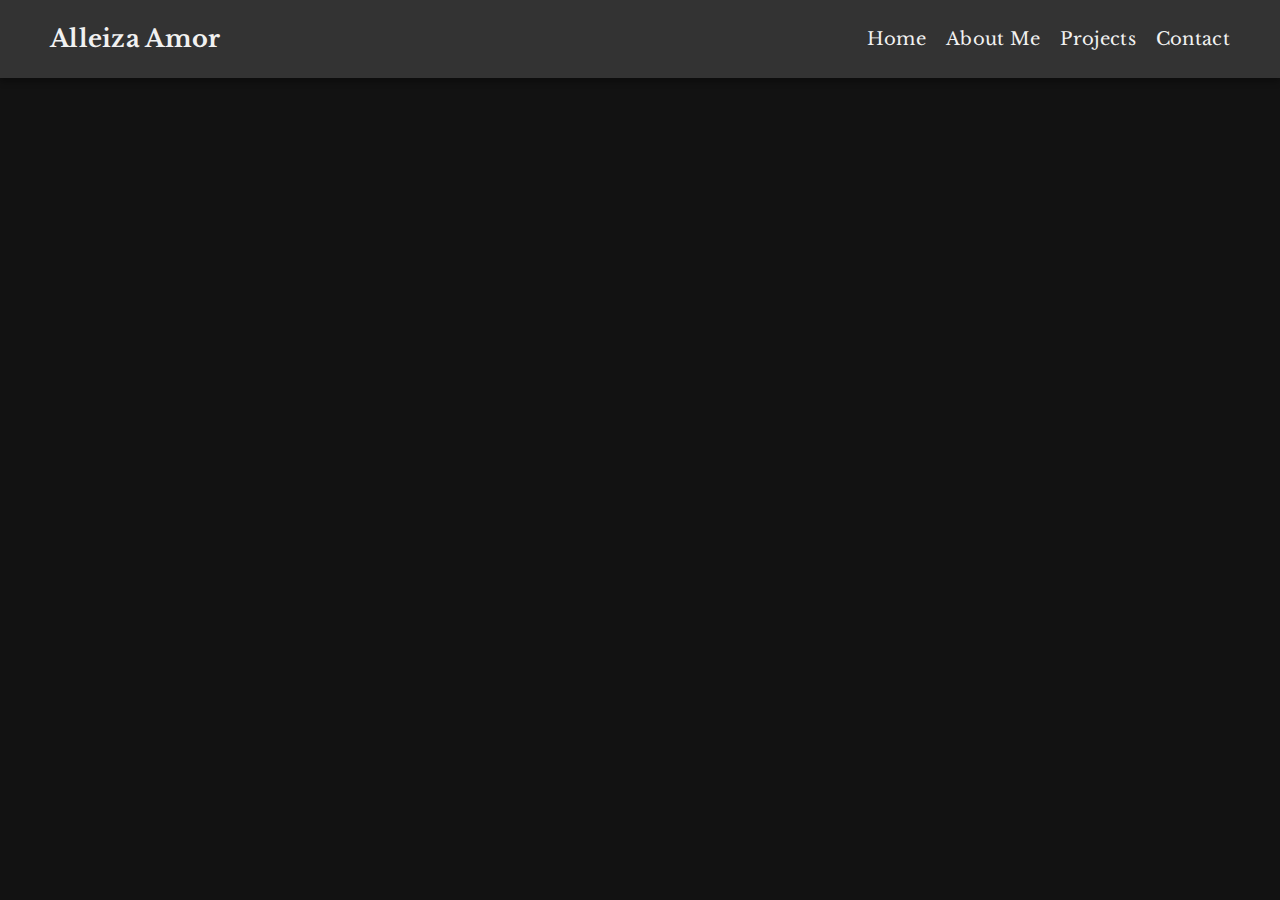
<file: index.html>
<!DOCTYPE html>
<html lang="en">
<head>
  <meta charset="UTF-8">
  <meta name="viewport" content="width=device-width, initial-scale=1.0">
  <link href="https://fonts.googleapis.com/css2?family=Libre+Baskerville:wght@400;700&display=swap" rel="stylesheet">
  <title>Alleiza's Portfolio</title>
  <link rel="stylesheet" href="css/style.css">
</head>
<body>
  <header>
    <div class="nav-container">
      <h1>Alleiza Amor</h1>
      <nav>
        <ul>
          <li><a href="index.html" class="active">Home</a></li>
          <li><a href="html/about.html">About Me</a></li>
          <li><a href="html/photo.html">Projects</a></li>
          
          <li><a href="html/contact.html">Contact</a></li>
        </ul>
      </nav>
    </div>
  </header>

  <section class="main-section">
    <div class="left">
      <img src="ako.jpg" alt="ako" class="fade-in">
    </div>
    <div class="right">
      <h2 class="fade-in">My Portfolio</h2>
      <p class="fade-in">Welcome to Alleiza's professional portfolio! Explore now or learn more about me.</p>
      <button class="fade-in" onclick="location.href='html/about.html'">Explore Now</button>
    </div>
  </section>

</body>
</html>
</file>
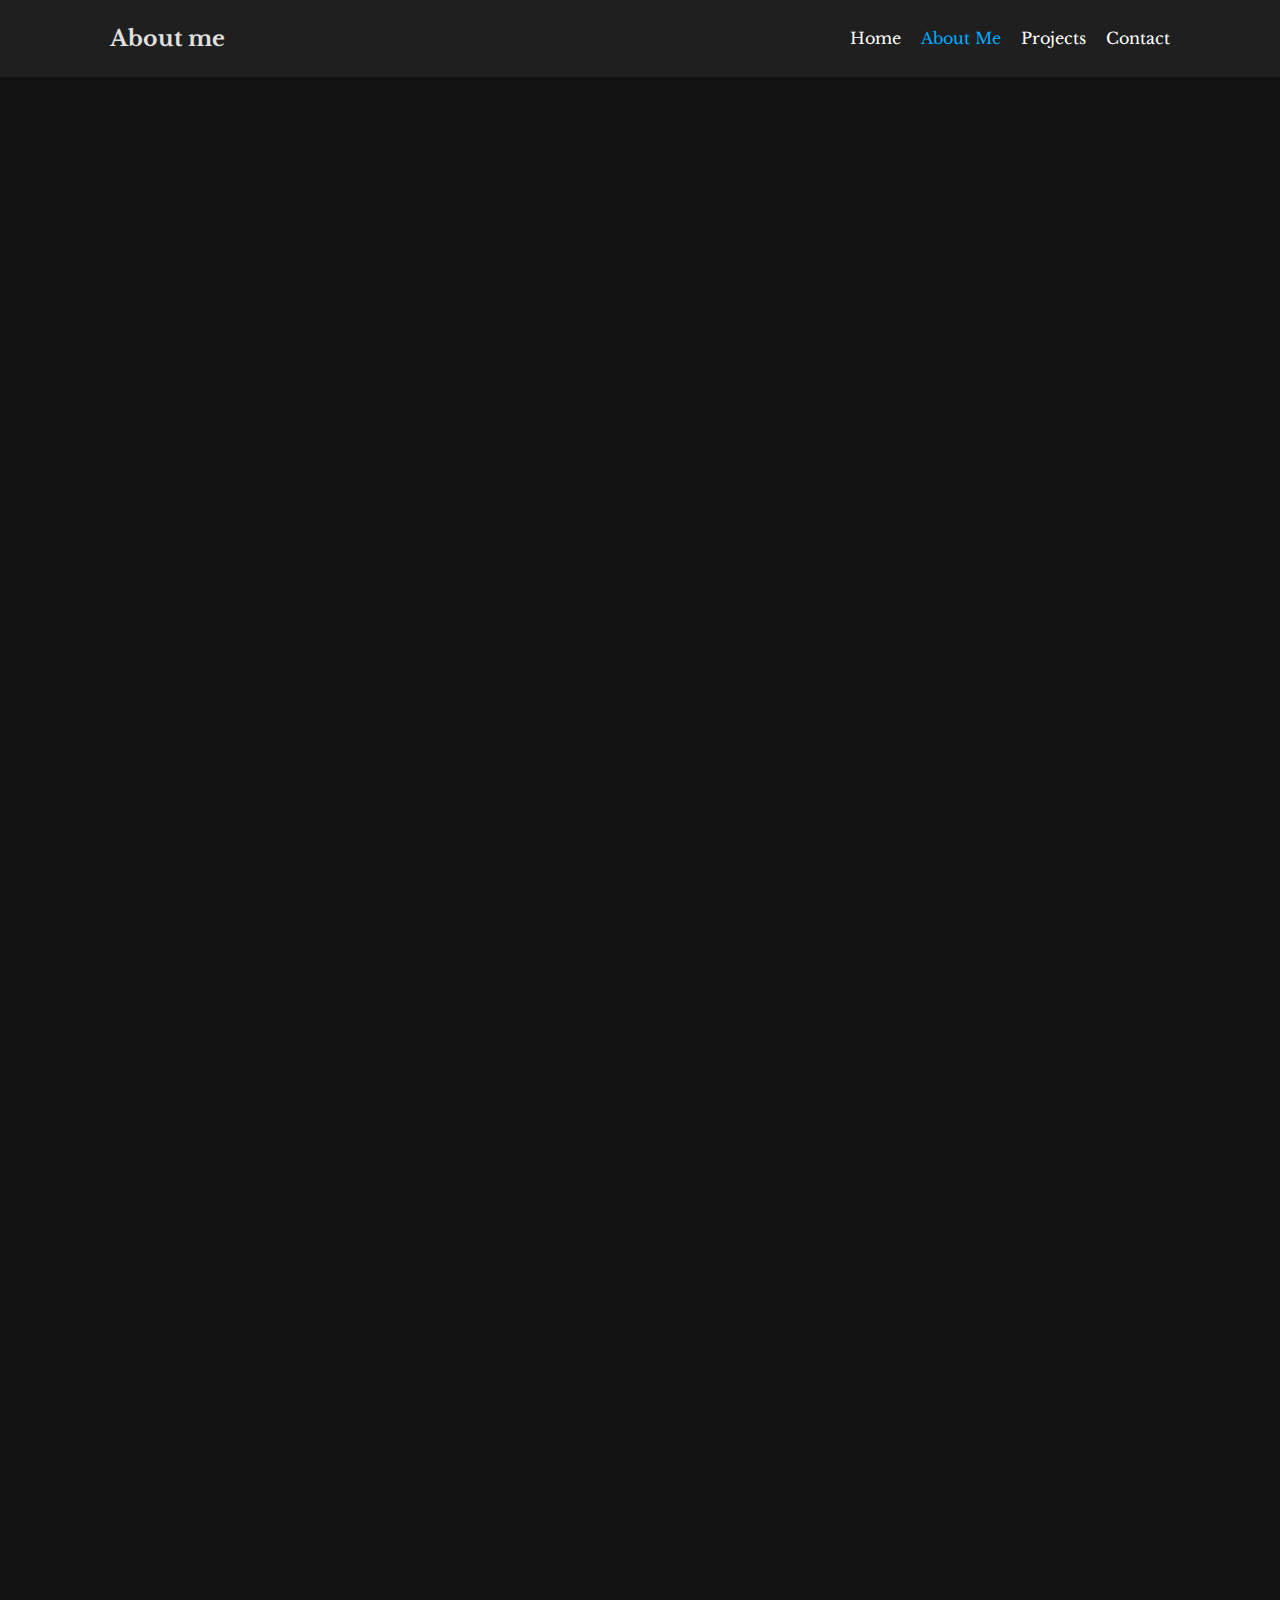
<file: html/about.html>
<!DOCTYPE html>
<html lang="en">
<head>
  <meta charset="UTF-8" />
  <meta name="viewport" content="width=device-width, initial-scale=1.0" />
  <title>About Me | Alleiza Amor</title>

  <!-- Google Font -->
  <link href="https://fonts.googleapis.com/css2?family=Libre+Baskerville:wght@400;700&display=swap" rel="stylesheet">

  <!-- CSS -->
  <link rel="stylesheet" href="../css/about-style.css">
</head>

<body>

  <!-- HEADER -->
  <header class="header">
    <div class="nav-container">
      <h1 class="logo">About me</h1>
      <nav>
        <ul class="nav-links">
          <li><a href="../index.html">Home</a></li>
          <li><a href="about.html" class="active">About Me</a></li>
          <li><a href="photo.html">Projects</a></li>
          <li><a href="contact.html">Contact</a></li>
        </ul>
      </nav>
    </div>
  </header>

  <!-- PROFILE CARD -->
  <section class="profile-section">
    <div class="profile-card">

      <div class="profile-text">
        <h2>ALLEIZA AMOR G. NAVAL</h2>
        <p>👩🏻‍🎓 4th Year College Student</p>
        <p>📍 Biñan, Laguna, Philippines</p>
        <p>📞 +63 919 7499 111</p>
        <p>✉️ <a href="mailto:alleizaamor26nn@gmail.com">alleizaamor26nn@gmail.com</a></p>
      </div>

      <div class="profile-image">
        <img src="ako.jpg" alt="Alleiza Amor Naval">
      </div>

    </div>
  </section>

  <!-- ABOUT -->
  <main class="main-content">

    <section class="section">
      <h2>About Me</h2>
      <p>
        Hi I'm Alleiza, a student with hands-on experience in developing systems for academic purposes. 
        I have worked on several projects, including a Violation Record Management System using <strong>C# in Visual Studio 2012</strong>, where I collaborated with a partner, and a Point of Sale System developed using <strong>VB.NET</strong>, also with a teammate. I have also independently created a Mini Library System using <strong>VB.NET</strong> that allows users to borrow books, view available books, and perform basic CRUD operations.
      </p>

      <p>
        I have basic experience working with databases, mainly using <strong>MySQL</strong> through <strong>phpMyAdmin and XAMPP (localhost)</strong>, and I understand how table relationships work and how data flows within a system. 
        I have also tried developing a PC Inventory System website using <strong>HTML and CSS</strong>, as well as creating simple games using <strong>C# and RPG Maker</strong>. 
        In addition, I am familiar with <strong>Figma</strong> for creating UI prototypes and have used <strong>Adobe Photoshop</strong> for school-related activities. 
        I am also a <strong>NC II holder in Computer Systems Servicing</strong>, which gave me foundational knowledge in computer hardware and troubleshooting.
      </p>

      <p>
        Although most of my projects were created for school requirements, they helped me discover my strengths. 
        I learned that I am a creative thinker who often comes up with ideas to further improve a system, even when the main concept is already defined. 
        I enjoy designing interfaces and improving user experience, and I consider myself more inclined toward <strong>front-end development</strong>, 
        while still understanding the logic behind system and database design. I am eager to continue learning, improving my skills, and gaining real-world experience. </p>
      </p>
    </section>

    <!-- SKILLS -->
    <section class="section section-dark">
      <h2>My Skills</h2>

      <ul class="skills-grid">
        <li><strong>Web:</strong> HTML, CSS, JavaScript</li>
        <li><strong>Software:</strong> C#, VB.NET</li>
        <li><strong>Database:</strong> MySQL</li>
        <li><strong>Tools:</strong> Visual Studio, GitHub, PHP</li>
        <li><strong>Design:</strong> Figma, Photoshop, Canva</li>
        <li><strong>Certification:</strong> NC II – Computer Systems Servicing</li>
      </ul>

      <a href="photo.html" class="btn">View Projects</a>
    </section>

    <!-- HOBBIES -->
    <section class="section">
      <h2>My Hobbies</h2>
      <ul class="hobby-list">
        <li>🎮 Playing RPG and MOBA games</li>
        <li>🎌 Watching anime</li>
        <li>🎬 Video editing</li>
        <li>🎨 Graphic designing</li>
      </ul>
    </section>

    <!-- PORTFOLIO LINK -->
    <section class="section section-dark center">
      <h2>Video & Photo Portfolio</h2>
      <p>View my creative works on Google Drive.</p>
      <a href="https://drive.google.com/drive/folders/1BtG2ghHKR_3LAjpmxSSO_MafqD8NV3uB?usp=sharing" target="_blank" class="btn">
        Open Google Drive
      </a>
    </section>

  </main>

</body>
</html>
</file>
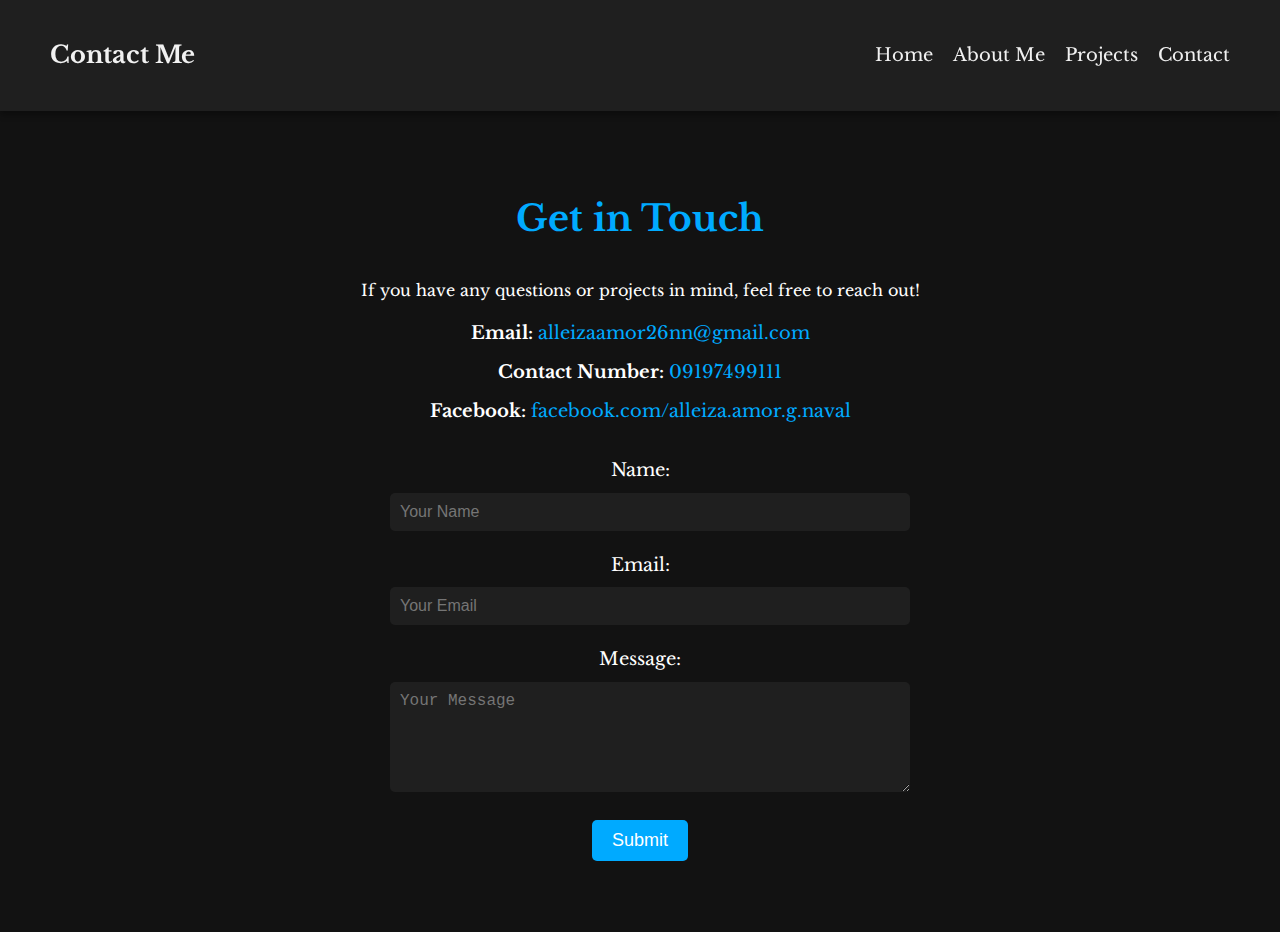
<file: html/contact.html>
<!DOCTYPE html>
<html lang="en">
<head>
  <meta charset="UTF-8">
  <meta name="viewport" content="width=device-width, initial-scale=1.0">
  <title>Contact Me</title>
  <link href="https://fonts.googleapis.com/css2?family=Libre+Baskerville:wght@400;700&display=swap" rel="stylesheet">
  <link rel="stylesheet" href="../css/contact-style.css">
</head>
<body>
  <header>
    <div class="nav-container">
      <h1 class="title">Contact Me</h1>
      <nav>
        <ul>
          <li><a href="../index.html">Home</a></li>
          <li><a href="about.html">About Me</a></li>
          <li><a href="photo.html">Projects</a></li>
          <li><a href="contact.html" class="active">Contact</a></li>
        </ul>
      </nav>
    </div>
  </header>

  <section class="contact-section">
    <h2>Get in Touch</h2>
    <p>If you have any questions or projects in mind, feel free to reach out!</p>

    <div class="contact-details">
      <p><strong>Email:</strong> <a href="mailto:alleizaamor26nn@gmail.com">alleizaamor26nn@gmail.com</a></p>
      <p><strong>Contact Number:</strong> <a href="tel:+639197499111">09197499111</a></p>
      <p><strong>Facebook:</strong> <a href="https://www.facebook.com/alleiza.amor.g.naval/" target="_blank">facebook.com/alleiza.amor.g.naval</a></p>
    </div>

    <form id="contact-form" class="contact-form" action="https://script.google.com/macros/s/AKfycbyVVnRXwRoF25Y6JORk1f4zf7gd5zR4XdfhXTScbNrW5PBavrXqUfDDPNQOiG2O85ao/exec" method="POST">
      <label for="name">Name:</label>
      <input type="text" id="name" name="name" placeholder="Your Name" required>

      <label for="email">Email:</label>
      <input type="email" id="email" name="email" placeholder="Your Email" required>

      <label for="message">Message:</label>
      <textarea id="message" name="message" rows="5" placeholder="Your Message" required></textarea>

      <button type="submit" id="submit-btn">Submit</button>
      
      <p id="form-status" style="margin-top: 15px; font-weight: bold;"></p>
    </form>
  </section>

  <script src="../js/contact-script.js" defer></script>
</body>
</html>
</file>
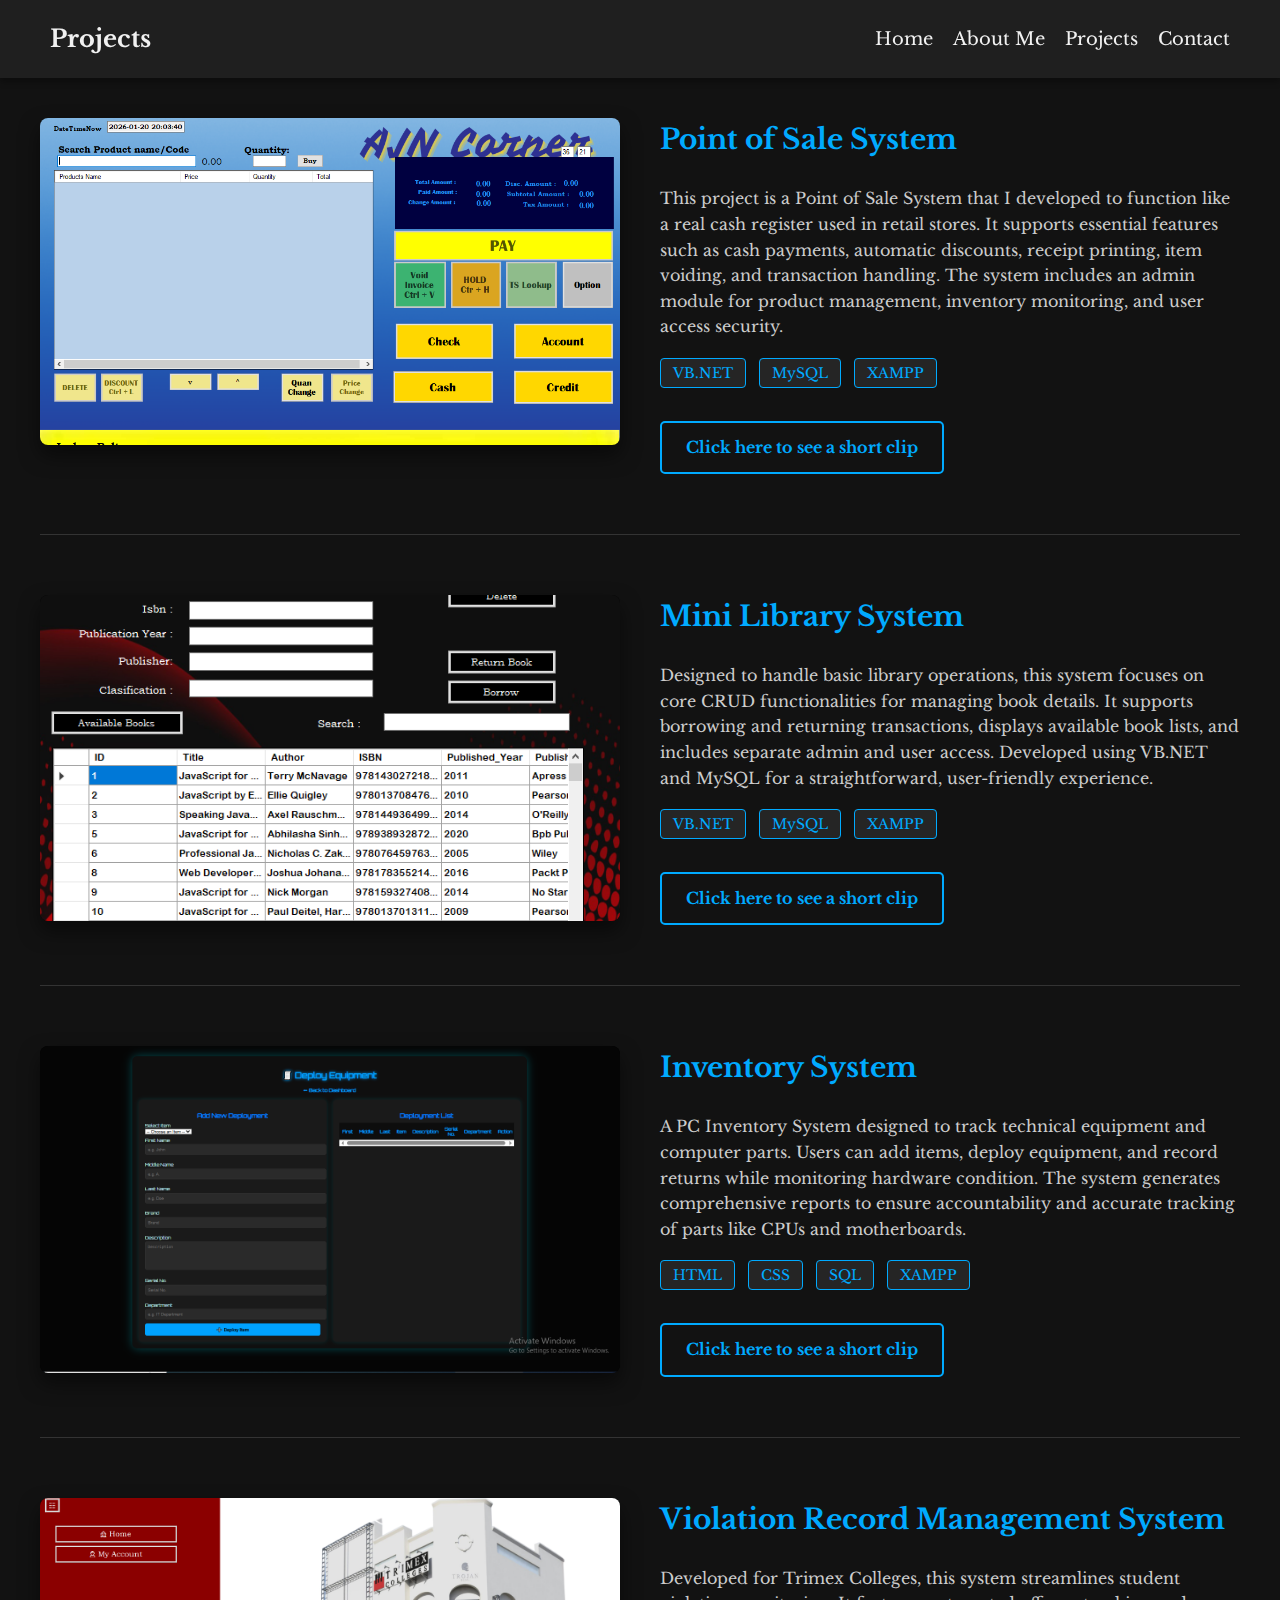
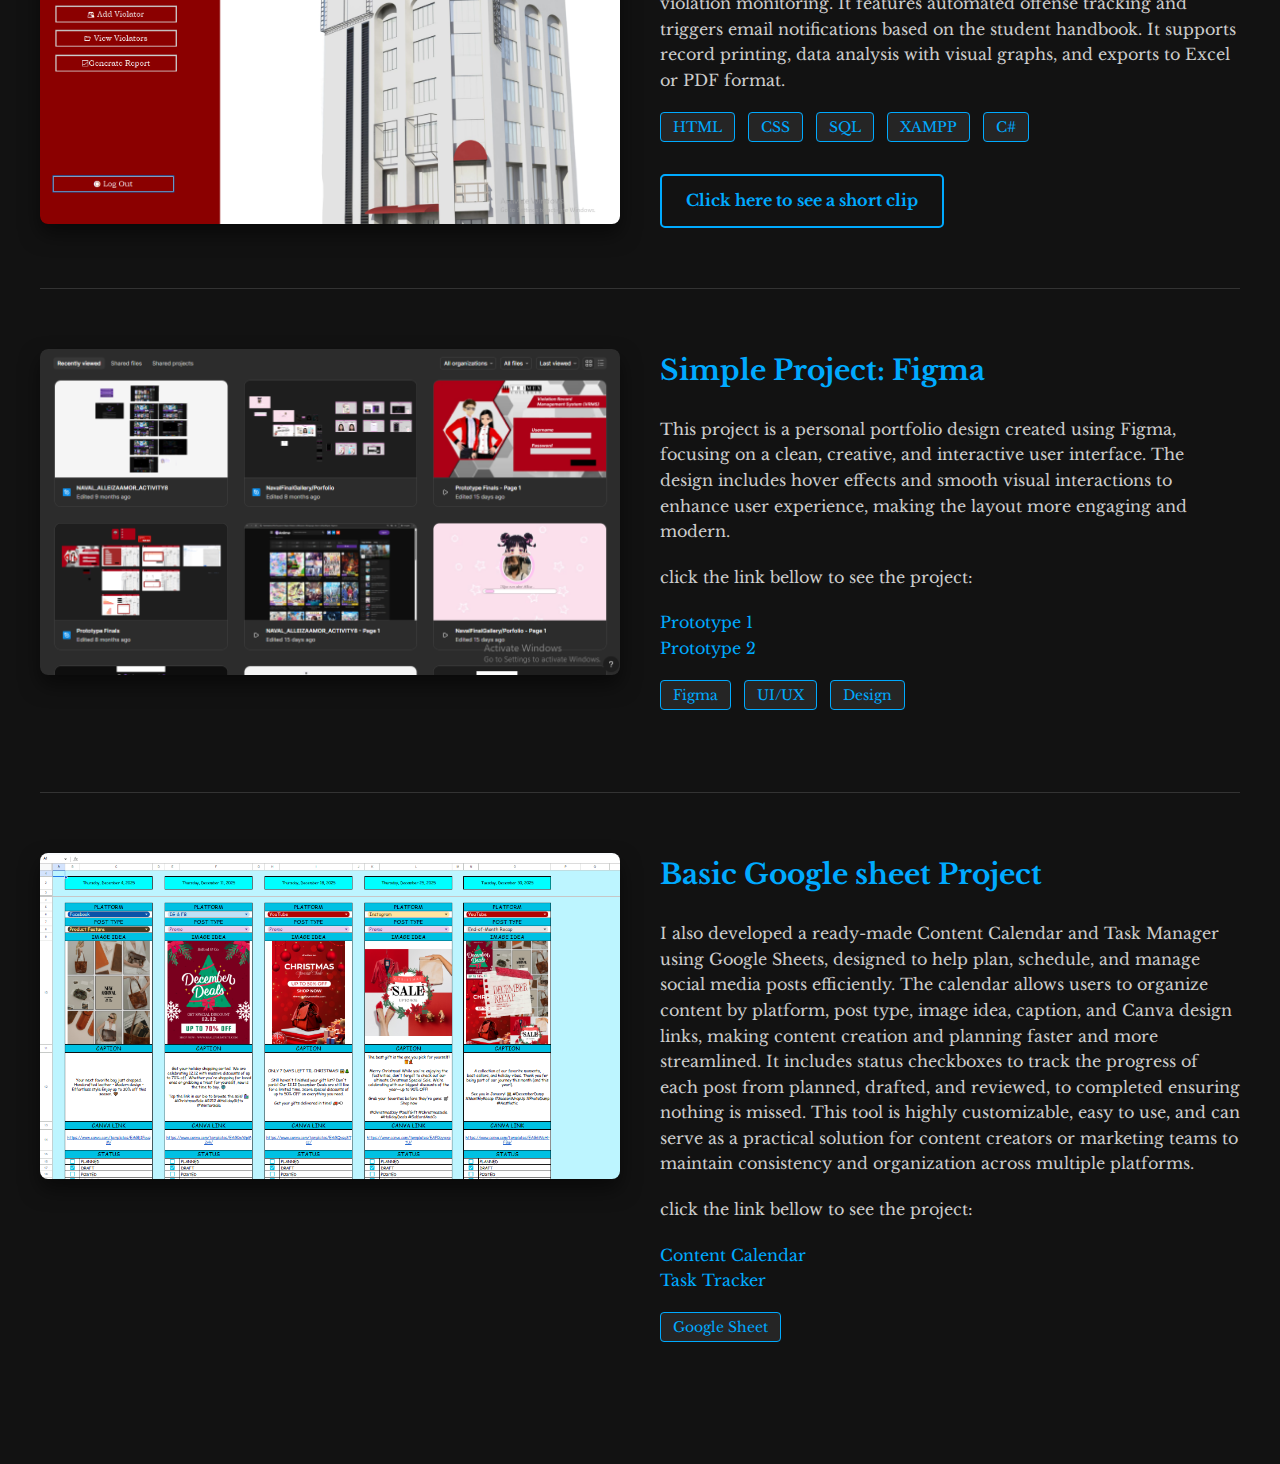
<file: html/photo.html>
<!DOCTYPE html>
<html lang="en">
<head>
  <meta charset="UTF-8">
  <meta name="viewport" content="width=device-width, initial-scale=1.0">
  <title>Projects</title>
  <link href="https://fonts.googleapis.com/css2?family=Libre+Baskerville:wght@400;700&display=swap" rel="stylesheet">
  <link rel="stylesheet" href="../css/photo-style.css">
</head>
<body>
  <header>
    <div class="nav-container">
      <h1 class="title">Projects</h1>
      <nav>
        <ul>
          <li><a href="../index.html">Home</a></li>
          <li><a href="about.html">About Me</a></li>
          <li><a href="photo.html" class="active">Projects</a></li>
          <li><a href="contact.html">Contact</a></li>
        </ul>
      </nav>
    </div>
  </header>

  <section class="gallery-section">

    <!-- Point of Sale System -->
    <div class="project-row">
      <div class="gallery-item">
        <img class="gallery-image" src="poss.png" alt="Point of Sale System Screenshot">
      </div>
      <div class="project-description">
        <h2>Point of Sale System</h2>
        <p>
          This project is a Point of Sale System that I developed to function like a real cash register used in retail stores. 
          It supports essential features such as cash payments, automatic discounts, receipt printing, item voiding, and transaction handling. 
          The system includes an admin module for product management, inventory monitoring, and user access security.
        </p>
        <div class="tech-stack">
          <span>VB.NET</span> <span>MySQL</span> <span>XAMPP</span>
        </div>
        <a href="https://drive.google.com/file/d/1shIC7ijWDiB8ujad3aiNlCzMbGbIQCCV/view?usp=sharing" class="clip-button" target="_blank">Click here to see a short clip</a>
      </div>
    </div>

    <hr class="separator"> 

    <!-- Mini Library System -->
    <div class="project-row">
      <div class="gallery-item">
        <img class="gallery-image" src="minilib.png" alt="Mini Library System Screenshot">
      </div>
      <div class="project-description">
        <h2>Mini Library System</h2>
        <p>
          Designed to handle basic library operations, this system focuses on core CRUD functionalities for managing book details. 
          It supports borrowing and returning transactions, displays available book lists, and includes separate admin and user access. 
          Developed using VB.NET and MySQL for a straightforward, user-friendly experience.
        </p>
        <div class="tech-stack">
          <span>VB.NET</span> <span>MySQL</span> <span>XAMPP</span>
        </div>
        <a href="https://drive.google.com/file/d/1atQx7HPjYz0ORDkn_LmHXOaKjg_o-oDl/view?usp=sharing" class="clip-button" target="_blank">Click here to see a short clip</a>
      </div>
    </div>

    <hr class="separator">

    <!-- Inventory System -->
    <div class="project-row">
      <div class="gallery-item">
        <img class="gallery-image" src="inventory.png" alt="Inventory System Screenshot">
      </div>
      <div class="project-description">
        <h2>Inventory System</h2>
        <p>
          A PC Inventory System designed to track technical equipment and computer parts. 
          Users can add items, deploy equipment, and record returns while monitoring hardware condition. 
          The system generates comprehensive reports to ensure accountability and accurate tracking of parts like CPUs and motherboards.
        </p>
        <div class="tech-stack">
          <span>HTML</span> <span>CSS</span> <span>SQL</span> <span>XAMPP</span>
        </div>
        <a href="https://drive.google.com/file/d/11kP-dgr38ct7XklS1HBz7eNpDVgUUyEB/view?usp=sharing" class="clip-button" target="_blank">Click here to see a short clip</a>
      </div>
    </div>

    <hr class="separator">

    <!-- Violation Record Management System -->
    <div class="project-row">
      <div class="gallery-item">
        <img class="gallery-image" src="vrms.png" alt="Violation System Screenshot">
      </div>
      <div class="project-description">
        <h2>Violation Record Management System</h2>
        <p>
          Developed for Trimex Colleges, this system streamlines student violation monitoring. 
          It features automated offense tracking and triggers email notifications based on the student handbook. 
          It supports record printing, data analysis with visual graphs, and exports to Excel or PDF format.
        </p>
        <div class="tech-stack">
          <span>HTML</span> <span>CSS</span> <span>SQL</span> <span>XAMPP</span> <span>C#</span>
        </div>
        <a href="YOUR_GOOGLE_DRIVE_LINK_HERE" class="clip-button" target="_blank">Click here to see a short clip</a>
      </div>
    </div>

    <hr class="separator">

    <!-- Figma Project -->
    <div class="project-row">
      <div class="gallery-item">
        <img class="gallery-image" src="figma.png" alt="Prototype Screenshot">
      </div>
      <div class="project-description">
        <h2>Simple Project: Figma</h2>
        <p>
         This project is a personal portfolio design created using Figma, focusing on a clean, creative, and interactive user interface. 
         The design includes hover effects and smooth visual interactions to enhance user experience, 
         making the layout more engaging and modern.
         
        </p>
         <p> click the link bellow to see the project:</p>
        <ul style="list-style: none; padding: 0; margin-bottom: 20px;">
          <li><a href="https://www.figma.com/proto/Jbuj81sCafb8LmJkJZHZ3C/NavalFinalGallery-Porfolio?node-id=0-1&t=OjHb2ks8rfwrBP30-1" style="color: #00aaff; text-decoration: none;">Prototype 1</a></li>
          <li><a href="https://www.figma.com/proto/NWxyb8sm8LJm6EL111d4dN/NAVAL_ALLEIZAAMOR_ACTIVITY8?t=OjHb2ks8rfwrBP30-1" style="color: #00aaff; text-decoration: none;">Prototype 2</a></li>
        </ul>
        <div class="tech-stack">
          <span>Figma</span> <span>UI/UX</span> <span>Design</span>
        </div>
      </div>
    </div>

    <hr class="separator">

    
    <div class="project-row">
      <div class="gallery-item">
        <img class="gallery-image" src="Gsheet.png" alt="google sheet">
      </div>
      <div class="project-description">
        <h2>Basic Google sheet Project</h2>
        <p>
          I also developed a ready-made Content Calendar and Task Manager using Google Sheets, designed to help plan, schedule, and manage social media posts efficiently. 
          The calendar allows users to organize content by platform, post type, image idea, caption, and Canva design links, making content creation and planning faster and more streamlined. 
          It includes status checkboxes to track the progress of each post from planned, drafted, and reviewed, to completed ensuring nothing is missed. 
          This tool is highly customizable, easy to use, and can serve as a practical solution for content creators or marketing teams to maintain consistency and organization across multiple platforms.
         
        </p>
        <p> click the link bellow to see the project:</p>
        <ul style="list-style: none; padding: 0; margin-bottom: 20px;">
          <li><a href="https://docs.google.com/spreadsheets/d/16WY1qKik-fs2V_UNfEqTyUSzIhi1UQYMUrqwklub6CI/edit?usp=sharing" style="color: #00aaff; text-decoration: none;">Content Calendar</a></li>
          <li><a href="https://docs.google.com/spreadsheets/d/1y3Nz2fbzVyv_Pi2vQizRf4wkOrUzP0-2p1D-HQ5cjhw/edit?usp=sharing" style="color: #00aaff; text-decoration: none;">Task Tracker</a></li>
        </ul>
        <div class="tech-stack">
          <span>Google Sheet</span>
        </div>
      </div>
    </div>

  </section>

</body>
</html>
</file>
<file: css/style.css>
/* General body styles */
body {
  font-family: "Libre Baskerville", "Bookman Old Style", Bookman, serif;
  margin: 0;
  padding: 0;
  color: #ffffff;
  background-color: #121212;
  overflow-x: hidden;
  line-height: 1.6;
  letter-spacing: 0.3px;
}

/* Header styles */
header {
  background-color: #1f1f1f;
  padding: 20px 50px;
  position: sticky;
  top: 0;
  z-index: 1000;
  box-shadow: 0px 4px 6px rgba(0, 0, 0, 0.3);
  transition: background-color 0.3s ease;
}

header:hover {
  background-color: #333333;
}

/* Navigation container with flex alignment */
.nav-container {
  display: flex;
  justify-content: space-between;
  align-items: center;
}

/* Title styling */
.nav-container h1 {
  font-size: 24px;
  color: #f1f1f1;
  margin: 0;
  animation: slide-in 1s ease-in-out;
}

/* Navigation menu styles */
nav ul {
  list-style: none;
  display: flex;
  gap: 20px;
  margin: 0;
  padding: 0;
}

nav a {
  color: #f1f1f1;
  text-decoration: none;
  font-size: 18px;
  transition: color 0.3s ease;
}

nav a:hover {
  color: #00aaff;
}

/* Main section layout */
.main-section {
  display: flex;
  justify-content: space-between;
  align-items: center;
  padding: 50px;
  gap: 60px;
}


/* Left side with image */
.left img {
  max-width: 700px;
  height: auto;
  border-radius: 20px;
  opacity: 0;
  transition: opacity 1s ease, transform 1s ease;
}

/* Right side with text and buttons */
.right h2 {
  font-size: 48px;
  margin-bottom: 20px;
}

.right p {
  font-size: 18px;
  margin-bottom: 30px;
}

button {
  padding: 10px 20px;
  margin-right: 10px;
  border: none;
  background-color: #00aaff;
  color: #ffffff;
  border-radius: 5px;
  cursor: pointer;
  transition: transform 0.2s ease, background-color 0.3s ease;
}

button:hover {
  background-color: #0077cc;
  transform: scale(1.1);
}

/* Fade-in effect */
.fade-in {
  opacity: 0;
  animation: fadeIn 1s ease-in forwards;
}

/* Keyframes */
@keyframes fadeIn {
  from {
    opacity: 0;
    transform: translateY(20px);
  }
  to {
    opacity: 1;
    transform: translateY(0);
  }
}

@keyframes slide-in {
  from {
    transform: translateX(-100%);
  }
  to {
    transform: translateX(0);
  }
}
</file>
<file: css/contact-style.css>
/* General styles */
body {
  font-family: "Libre Baskerville", "Bookman Old Style", Bookman, serif;
  margin: 0;
  padding: 0;
  background-color: #121212;
  color: #ffffff;
  overflow-x: hidden;
  line-height: 1.6;
}

header {
  background-color: #1f1f1f;
  padding: 20px 50px;
  position: sticky;
  top: 0;
  z-index: 10;
  box-shadow: 0px 4px 6px rgba(0, 0, 0, 0.3);
}

.nav-container {
  display: flex;
  justify-content: space-between;
  align-items: center;
}

.title {
  font-size: 24px;
  color: #f1f1f1;
}

nav ul {
  list-style: none;
  display: flex;
  gap: 20px;
}

nav a {
  color: #f1f1f1;
  text-decoration: none;
  font-size: 18px;
  transition: color 0.3s ease;
}

nav a:hover {
  color: #00aaff;
}

.contact-section {
  padding: 50px;
  text-align: center;
  animation: fadeIn 1s ease-in-out forwards;
}

.contact-section h2 {
  font-size: 36px;
  color: #00aaff;
}

.contact-details p {
  margin: 10px 0;
  font-size: 18px;
}

.contact-details a {
  color: #00aaff;
  text-decoration: none;
}

.contact-details a:hover {
  text-decoration: underline;
}

.contact-form {
  margin-top: 30px;
  max-width: 500px;
  margin-left: auto;
  margin-right: auto;
}

.contact-form label {
  display: block;
  margin-bottom: 8px;
  font-size: 18px;
}

.contact-form input,
.contact-form textarea {
  width: 100%;
  padding: 10px;
  margin-bottom: 20px;
  border: none;
  border-radius: 5px;
  background-color: #1f1f1f;
  color: #ffffff;
  font-size: 16px;
  outline: none;
  transition: box-shadow 0.3s ease;
}

.contact-form button {
  background-color: #00aaff;
  color: #ffffff;
  padding: 10px 20px;
  border: none;
  border-radius: 5px;
  font-size: 18px;
  cursor: pointer;
  transition: background-color 0.3s ease, transform 0.2s ease;
}

.contact-form button:hover {
  background-color: #0088cc;
  transform: scale(1.05);
}

/* Fade-in animation */
@keyframes fadeIn {
  from {
    opacity: 0;
    transform: translateY(20px);
  }
  to {
    opacity: 1;
    transform: translateY(0);
  }
}
</file>
<file: css/photo-style.css>
/* General styles */
body {
  font-family: "Libre Baskerville", "Bookman Old Style", Bookman, serif;
  margin: 0;
  padding: 0;
  background-color: #121212;
  color: #ffffff;
  overflow-x: hidden;
  line-height: 1.6;
}

header {
  background-color: #1f1f1f;
  padding: 20px 50px;
  position: sticky;
  top: 0;
  z-index: 10;
  box-shadow: 0px 4px 6px rgba(0, 0, 0, 0.3);
}

.nav-container {
  display: flex;
  justify-content: space-between;
  align-items: center;
}

.title {
  font-size: 24px;
  color: #f1f1f1;
  margin: 0;
}

nav ul {
  list-style: none;
  display: flex;
  gap: 20px;
  margin: 0;
  padding: 0;
}

nav a {
  color: #f1f1f1;
  text-decoration: none;
  font-size: 18px;
  transition: color 0.3s ease;
}

nav a:hover {
  color: #00aaff;
}

/* Gallery section container */
.gallery-section {
  padding: 40px;
  max-width: 1200px;
  margin: 0 auto;
}

/* Layout for Photo and Text side-by-side */
.project-row {
  display: flex;
  gap: 40px;
  align-items: flex-start; /* Aligns content to the top */
  margin-bottom: 60px;
}

/* Fixed size for the Image Container */
.gallery-item {
  flex: 1;
  min-width: 450px;
  border-radius: 8px;
  position: relative;
  aspect-ratio: 16 / 9; 
  overflow: hidden;
  background-color: #000;
  box-shadow: 0px 10px 20px rgba(0,0,0,0.5);
}

/* Revised: Image replaces Video */
.gallery-image {
  width: 100%;
  height: 100%;
  object-fit: cover; 
  display: block;
  transition: transform 0.5s ease;
}

.gallery-item:hover .gallery-image {
  transform: scale(1.05); /* Subtle zoom effect on hover */
}

/* Styling for the Text side */
.project-description {
  flex: 1;
}

.project-description h2 {
  color: #00aaff;
  margin-top: 0;
  font-size: 28px;
}

.project-description p {
  margin-bottom: 20px;
  color: #cccccc;
}

/* Technology Tags */
.tech-stack {
  margin-bottom: 25px;
}

.tech-stack span {
  background: #252525;
  color: #00aaff;
  padding: 5px 12px;
  border-radius: 4px;
  font-size: 14px;
  margin-right: 8px;
  border: 1px solid #00aaff;
}

/* NEW: Google Drive Button Styling */
.clip-button {
  display: inline-block;
  padding: 12px 24px;
  background-color: transparent;
  color: #00aaff;
  border: 2px solid #00aaff;
  text-decoration: none;
  font-weight: bold;
  font-size: 16px;
  border-radius: 5px;
  transition: all 0.3s ease;
  margin-top: 10px;
}

.clip-button:hover {
  background-color: #00aaff;
  color: #121212;
  box-shadow: 0px 0px 15px rgba(0, 170, 255, 0.4);
  transform: translateY(-2px);
}

.separator {
  border: 0;
  border-top: 1px solid #333;
  margin-bottom: 60px;
}

/* Mobile Responsive Adjustments */
@media (max-width: 900px) {
  .project-row {
    flex-direction: column;
    gap: 25px;
  }
  
  .gallery-item {
    min-width: 100%;
    aspect-ratio: 4 / 3; /* Slightly taller for mobile screens */
  }

  .project-description h2 {
    font-size: 22px;
  }
}
</file>
<file: css/about-style.css>
/* RESET */
* {
  margin: 0;
  padding: 0;
  box-sizing: border-box;
}

/* BASE */
body {
  font-family: "Libre Baskerville", serif;
  background: #121212;
  color: #ffffff;
  line-height: 1.7;
}

/* HEADER */
.header {
  background: #1f1f1f;
  position: sticky;
  top: 0;
  z-index: 100;
}

/* HAMBURGER */
#menu-toggle {
  display: none;
}

.hamburger {
  display: none;
  flex-direction: column;
  cursor: pointer;
}

.hamburger span {
  width: 25px;
  height: 3px;
  background: #ffffff;
  margin: 4px 0;
  transition: 0.3s;
}


.nav-container {
  max-width: 1100px;
  margin: auto;
  padding: 20px;
  display: flex;
  justify-content: space-between;
  align-items: center;
}

.logo {
  font-size: 22px;
  color: #e0e0e0;
}

.nav-links {
  list-style: none;
  display: flex;
  gap: 20px;
}

.nav-links a {
  text-decoration: none;
  color: #ffffff;
  font-size: 16px;
}

.nav-links a.active,
.nav-links a:hover {
  color: #00aaff;
}

/* PROFILE */
.profile-section {
  padding: 60px 20px;
}

.profile-card {
  max-width: 1000px;
  margin: auto;
  background: #1f1f1f;
  border-radius: 16px;
  padding: 40px;
  display: grid;
  grid-template-columns: 1fr 1fr;
  gap: 40px;
  align-items: center;
}

.profile-text h2 {
  color: #00aaff;
  margin-bottom: 15px;
}

.profile-text p {
  margin-bottom: 10px;
}

.profile-text a {
  color: #00aaff;
  text-decoration: none;
}

.profile-image img {
  width: 100%;
  max-width: 280px;
  border-radius: 16px;
  border: 4px solid #333;
  justify-self: end;
}

/* MAIN CONTENT */
.main-content {
  max-width: 1000px;
  margin: auto;
  padding: 20px;
}

.section {
  padding: 60px 20px;
}

.section h2 {
  color: #00aaff;
  font-size: 32px;
  margin-bottom: 20px;
}

.section-dark {
  background: #1f1f1f;
  border-radius: 16px;
}

.center {
  text-align: center;
}

/* SKILLS */
.skills-grid {
  list-style: none;
  display: grid;
  grid-template-columns: repeat(auto-fit, minmax(250px, 1fr));
  gap: 15px;
  margin-top: 20px;
}



/* HOBBIES */
.hobby-list {
  list-style: none;
  margin-top: 20px;
}

.hobby-list li {
  margin-bottom: 10px;
}

/* BUTTON */
.btn {
  display: inline-block;
  margin-top: 30px;
  padding: 12px 28px;
  background: #00aaff;
  color: #fff;
  text-decoration: none;
  border-radius: 6px;
  font-weight: bold;
}

.btn:hover {
  background: #0077cc;
}

/* ANIMATIONS */
@keyframes fadeInUp {
  from {
    opacity: 0;
    transform: translateY(20px);
  }
  to {
    opacity: 1;
    transform: translateY(0);
  }
}

/* Apply fade-in to all sections */
.section, .profile-card {
  opacity: 0;
  animation: fadeInUp 1s ease forwards;
  animation-delay: 0.3s;
}

/* Stagger animations for multiple elements */
.profile-text, .profile-image {
  opacity: 0;
  animation: fadeInUp 1s ease forwards;
}

.profile-text {
  animation-delay: 0.5s;
}

.profile-image {
  animation-delay: 0.8s;
}

/* Hobbies and skills */
.skills-grid li, .hobby-list li {
  opacity: 0;
  animation: fadeInUp 0.8s ease forwards;
}

/* Staggering for skills */
.skills-grid li:nth-child(1) { animation-delay: 0.3s; }
.skills-grid li:nth-child(2) { animation-delay: 0.5s; }
.skills-grid li:nth-child(3) { animation-delay: 0.7s; }
.skills-grid li:nth-child(4) { animation-delay: 0.9s; }
.skills-grid li:nth-child(5) { animation-delay: 1.1s; }
.skills-grid li:nth-child(6) { animation-delay: 1.3s; }

/* Hobbies */
.hobby-list li:nth-child(1) { animation-delay: 0.3s; }
.hobby-list li:nth-child(2) { animation-delay: 0.5s; }
.hobby-list li:nth-child(3) { animation-delay: 0.7s; }
.hobby-list li:nth-child(4) { animation-delay: 0.9s; }

/* RESPONSIVE */
@media (max-width: 768px) {

  .hamburger {
    display: flex;
  }

  .nav {
    position: absolute;
    top: 70px;
    left: 0;
    width: 100%;
    background: #1f1f1f;
    display: none;
  }

  .nav-links {
    flex-direction: column;
    text-align: center;
    padding: 20px 0;
  }

  .nav-links li {
    margin: 15px 0;
  }

  /* Show menu when checked */
  #menu-toggle:checked ~ .nav {
    display: block;
  }
}

/* Keyframes */
@keyframes fadeIn {
  from {
    opacity: 0;
    transform: translateY(20px);
  }
  to {
    opacity: 1;
    transform: translateY(0);
  }
}

@keyframes slide-in {
  from {
    opacity: 0;
    transform: translateX(-100%);
  }
  to {
    opacity: 1;
    transform: translateX(0);
  }
}
.logo {
  animation: slide-in 1s ease forwards;
  animation-delay: 0.3s; /* optional delay */
}
</file>
